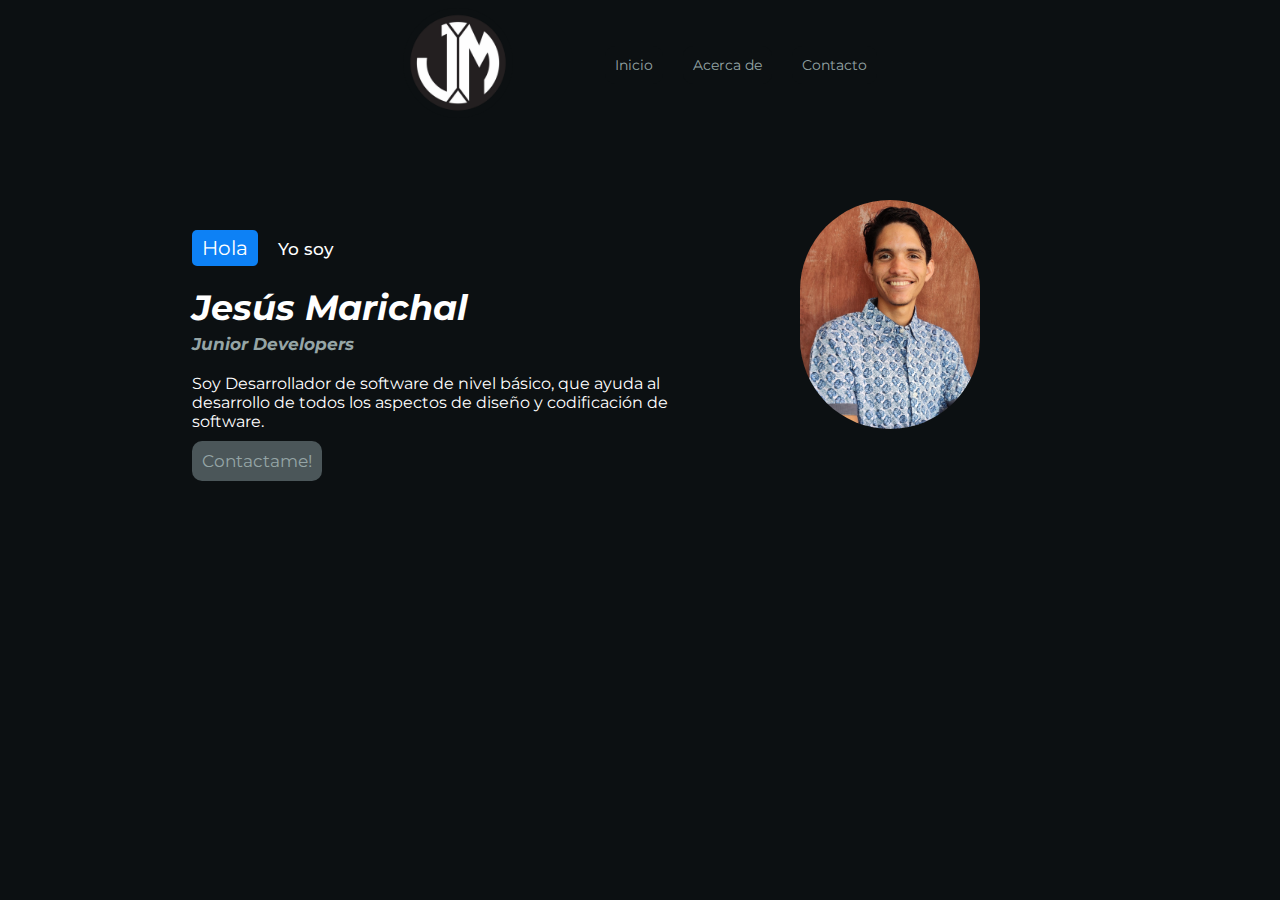
<file: index.html>
<!DOCTYPE html>
<html lang="en">
<head>
    <meta charset="UTF-8">
    <meta name="viewport" content="width=device-width, initial-scale=1.0">
    <link rel="icon" href="Recursos/Favicon.png" type="image/png">
    <link rel="stylesheet" type= "text/css" href="Estilos/estilos.css">
    <script src="script.js"></script>
    <link href="https://fonts.googleapis.com/css?family=Open+Sans" rel="stylesheet">
    <link href="https://fonts.googleapis.com/css?family=Montserrat" rel="stylesheet">
    <title>Portafolio - Jesus Marichal</title>
</head>
<body>
    <!-- Preloader HTML -->
    <div id="loader" class="nfLoader"></div>
    <!--Preloader HTML  -->

    
    <header class="header">
        <div class="logo">
            <img src="Recursos/Favicon.png" alt="Logo Jesus_Marichal">
        </div>

        <nav class="nav-menu">
            <ul class="nav-links">
                <li><a href="#">Inicio</a></li>
                <li><a href="#">Acerca de</a></li>
                <li><a href="#">Contacto</a></li>
            </ul>
        </nav>
    </header>   
    <!-- Seccion Principal-->
    <div class="img-info">
        <img src="Recursos/Imagen de WhatsApp 2023-10-07 a las 11.43.36_724ef255.jpg" alt="Foto Jesus_Marichal">
    </div>
    <section class="Home-info">
        <div class="home">
            <div class="titulo">
                <span class="uno">Hola</span>
                <span class="dos">Yo soy</span>
            </div>
            <h1><i>Jesús Marichal</i></h1>
            <h3><i>Junior Developers</i></h3>
            <p>Soy Desarrollador de software de nivel básico, 
            que ayuda al desarrollo de todos los aspectos de diseño y codificación de software.</p>
            <div class="contacto-btn">
                <a href="#" class="btn1">Contactame!</a>
            </div>
        </div>
    </section>
    <br>
    <!-- Seccion Sobre Mi -->
    <!--<section class="acerca-de">
        <div class="container">
            <h1><i>¿Quien Soy?</i></h1>
            <hr>
            <p>Soy estudiante de Licenciatura informática en el quinto semestre, 
                con conocimientos en Estructuras de Datos y experiencia en varios lenguajes de Programación. 
                Tengo una actitud positiva, con alta motivación por aprender y adquirir experiencia.
                 Soy proactivo y autodidacta. Me esfuerzo por entregar proyectos de calidad,
                buscando soluciones eficientes en equipo y aportando un valor agregado. 
            </p>
        </div>
    </section> -->
    <!--Seccion Conocimientos-->
    <!--<section class="conocimientos">
        <div class="container2">
            <h1><i>Conocimientos</i></h1>
            <hr>
            <br>
            <div class="container-progress">
                <label for="python-info">Python</label>
                <progress class="Progress-bar" style="--w:40%" id="python-info" max="100" value="45">50%</progress>
                <label for="html-info">Html</label>
                <progress class="Progress-bar" style="--w:40%" id="html-info" max="100" value="75">70%</progress>
                <label for="JavaScript-info">JavaScript</label>
                <progress class="Progress-bar" style="--w:40%" id="JavaScript-info" max="100" value="50">50%</progress>
                <label for="java-info">Java</label>
                <progress class="Progress-bar" style="--w:40%" id="Java-info" max="100" value="55">55%</progress>
                <label for="css-info">CSS</label>
                <progress class="Progress-bar" style="--w:40%" id="css-info" max="100" value="55">70%</progress>
            </div>
        </div>
    </section>
    <br>
    <br>
    <br>
    <br>
    <br>
    <br>
    <br>
    <br>
    <br>
    <br>
    <br>
    <br>
    <br>
    <br>
    <br>
    <br>
    <br>
    <br>
    <br>
    <br> -->
















    
</body>
</html>
</file>
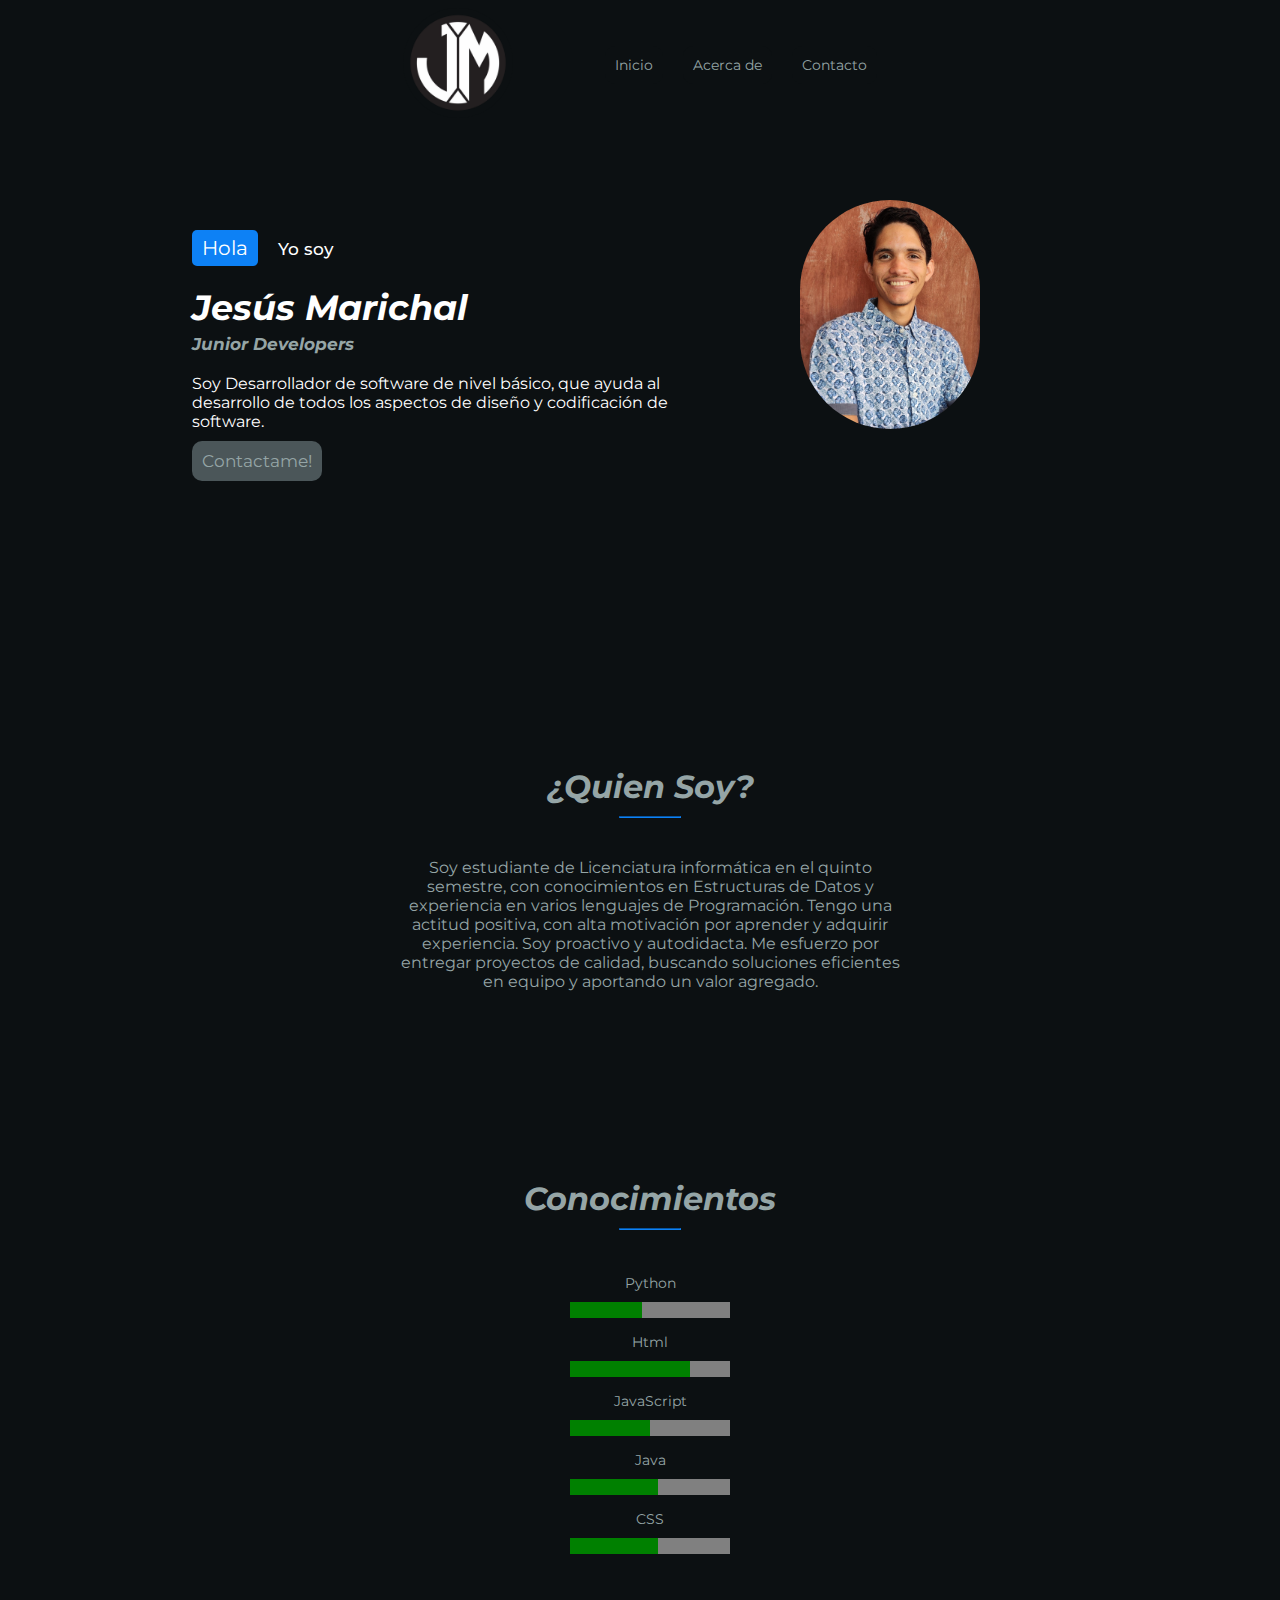
<file: Home.html>
<!DOCTYPE html>
<html lang="en">
<head>
    <meta charset="UTF-8">
    <meta name="viewport" content="width=device-width, initial-scale=1.0">
    <link rel="icon" href="Recursos/Favicon.png" type="image/png">
    <link rel="stylesheet" type= "text/css" href="Estilos/estilos.css">
    <script src="script.js"></script>
    <link href="https://fonts.googleapis.com/css?family=Open+Sans" rel="stylesheet">
    <link href="https://fonts.googleapis.com/css?family=Montserrat" rel="stylesheet">
    <title>Portafolio - Jesus Marichal</title>
</head>
<body>
    <!-- Preloader HTML -->
    <div id="loader" class="nfLoader"></div>
    <!--Preloader HTML  -->

    
    <header class="header">
        <div class="logo">
            <img src="Recursos/Favicon.png" alt="Logo Jesus_Marichal">
        </div>

        <nav class="nav-menu">
            <ul class="nav-links">
                <li><a href="#">Inicio</a></li>
                <li><a href="#">Acerca de</a></li>
                <li><a href="#">Contacto</a></li>
            </ul>
        </nav>
    </header>   
    <!-- Seccion Principal-->
    <div class="img-info">
        <img src="Recursos/Imagen de WhatsApp 2023-10-07 a las 11.43.36_724ef255.jpg" alt="Foto Jesus_Marichal">
    </div>
    <section class="Home-info">
        <div class="home">
            <div class="titulo">
                <span class="uno">Hola</span>
                <span class="dos">Yo soy</span>
            </div>
            <h1><i>Jesús Marichal</i></h1>
            <h3><i>Junior Developers</i></h3>
            <p>Soy Desarrollador de software de nivel básico, 
            que ayuda al desarrollo de todos los aspectos de diseño y codificación de software.</p>
            <div class="contacto-btn">
                <a href="#" class="btn1">Contactame!</a>
            </div>
        </div>
    </section>
    <br>
    <!-- Seccion Sobre Mi -->
    <section class="acerca-de">
        <div class="container">
            <h1><i>¿Quien Soy?</i></h1>
            <hr>
            <p>Soy estudiante de Licenciatura informática en el quinto semestre, 
                con conocimientos en Estructuras de Datos y experiencia en varios lenguajes de Programación. 
                Tengo una actitud positiva, con alta motivación por aprender y adquirir experiencia.
                 Soy proactivo y autodidacta. Me esfuerzo por entregar proyectos de calidad,
                buscando soluciones eficientes en equipo y aportando un valor agregado. 
            </p>
        </div>
    </section>
    <!--Seccion Conocimientos-->
    <section class="conocimientos">
        <div class="container2">
            <h1><i>Conocimientos</i></h1>
            <hr>
            <br>
            <div class="container-progress">
                <label for="python-info">Python</label>
                <progress class="Progress-bar" style="--w:40%" id="python-info" max="100" value="45">50%</progress>
                <label for="html-info">Html</label>
                <progress class="Progress-bar" style="--w:40%" id="html-info" max="100" value="75">70%</progress>
                <label for="JavaScript-info">JavaScript</label>
                <progress class="Progress-bar" style="--w:40%" id="JavaScript-info" max="100" value="50">50%</progress>
                <label for="java-info">Java</label>
                <progress class="Progress-bar" style="--w:40%" id="Java-info" max="100" value="55">55%</progress>
                <label for="css-info">CSS</label>
                <progress class="Progress-bar" style="--w:40%" id="css-info" max="100" value="55">70%</progress>
            </div>
        </div>
    </section>
    <br>
    <br>
    <br>
    <br>
    <br>
    <br>
    <br>
    <br>
    <br>
    <br>
    <br>
    <br>
    <br>
    <br>
    <br>
    <br>
    <br>
    <br>
    <br>
    <br>
















    
</body>
</html>
</file>
<file: Estilos/estilos.css>
/* preloader*/
.nfLoader {
    position: absolute;
    top: 50%;
    left: 50%;
    margin: 37px 0 0 -25px;
    width: 50px;
    height: 50px;
  }
  .nfLoader:after {
    content: "";
    background-image: url(https://assets.nflxext.com/en_us/pages/wiplayer/site-spinner.png);
    background-repeat: no-repeat;
    background-position-x: 50%;
    background-position-y: 50%;
    -moz-background-size: 100%;
    -o-background-size: 100%;
    background-size: 100%;
    position: absolute;
    margin: -6px;
    width: inherit;
    height: inherit;
    animation: nfLoader-spin 1.1s linear infinite,1!important;
    -webkit-animation: nfLoader-spin 1.1s linear infinite,1!important; 
  }
  @keyframes nfLoader-spin {
    100% {
      transform: rotate(360deg);
    }
  }
  @-webkit-keyframes nfLoader-spin {
    100% {
      -webkit-transform: rotate(360deg);
    }
  }
  /*Preloader*/

*{
    margin: 0;
    padding: 0;
    background-color: #0c1012; /*Color de las letras: #95a5a6, white o el mismo fondo #0c1012*/
    /*font-family: 'Open Sans', sans-serif;*/
    font-family: 'Montserrat', sans-serif;
    color: #95a5a6;

}

.header{
    display: flex;
    justify-content: center;
    align-items: center;
    /*position: fixed;*/
    width: 100%;
    top: 0;
    height: 130px;
}
.header .logo img{
    width: 110px;
    border-radius: 200px;
    height: 110px;
    transition:  all 0.5s ease 0s;
    margin-right: 60px;
}
.header .logo img:hover{
    transform: scale(1.1);
}

.header .nav-menu{
    margin-left: 1rem;
    /*border-bottom: 2px solid #666;*/
}

.header .nav-menu .nav-links li{
    list-style: none;
    margin: 0;
    padding: 0;
    display: inline-block;
    list-style: none;
}

.header .nav-links li a{
    text-decoration: none;
    font-size: 14px;
    transition:  all 0.5s ease 0s;
    display: inline-block;
    padding: 10px 10px;
    margin-left: 1rem;
    border-radius: 10px;
    
}

.header .nav-links li a:hover{
    background: #4b5659;
    transform: scale(1.1);
    color: white;
    border-radius: 25px;
    box-shadow: inset 0 0 0 1px #626869, 0 0 5px rgba(0, 0, 0, 0.5);
}

section{
    padding: 100px 15% 100px;
}

.home-info{
    position: relative;
    height: 100vh;
    width: 100px;
    display: flex;
    align-items: center;
    justify-content: flex-start;
    background: white;
}
.titulo{
    margin-bottom: 20px;
}
.home{
    background: white;
    width: auto;
    height: 20px;
}
.uno{
    display: inline-block;
    margin-right: 1rem;
    height: 20px;
    padding: 8px 10px;
    line-height: 20px;
    font-size: 20px;
    border-radius: 5px;
    background: #0d81f5;
    color: white;
}

.dos{
    display: inline-block;
    font-size: 17px;
    font-weight: 500;
    color: white;
}

.home h1{
    font-size: 35px;
    font-weight: 700;
    color: white;
    list-style: 1.1;
    margin: 0 0 6px;
}

.home h1 i{
    color: white;
}

.home h3{
    font-size: 17px;
    line-height: 1.1;
    margin: 0 0 20px;
}

.home p{
    color: white;
    margin-bottom: 20px;
    width: 500px;
}
.home .contacto-btn a{
    text-decoration: none;
    font-size: 17px;
    border-radius: 10px;
    transition:  all 0.6s ease 0s;
    padding: 10px;
    background: #4b5659;
}
.home .contacto-btn a:hover{
    background: #0d81f5;
    transform: scale(1.1);
    box-shadow: inset 0 0 0 1px #fffefe, 0 0 5px rgba(0, 0, 0, 0.5);
    border-radius: 25px;
    color: white;
}

.img-info img{
    width: 180px;
    height: auto;
    float: right;
    margin-top: 70px;
    margin-right: 300px;
    border-radius: 100px;
    transition: all 0.5s ease 0s;
}

.img-info img:hover{
    box-shadow: inset 0 0 0 1px #000000, 0 0 5px rgba(0, 0, 0, 0.5);
    transform: scale(1.1);
}

.acerca-de h1{
    padding: 10px;
    color: white;
    transition: all 0.8s ease 0s;
}
.acerca-de h1:hover{
    transform: scale(1.2);

}

.acerca-de hr{
    width: 60px;
    margin-bottom: 40px;
    border-color: #0d81f5;
    transition: all 0.8s ease 0s;
}
.acerca-de .container{
    display: flex;
    flex-direction: column;
    justify-content: center;
    align-items: center;
    width: 100%;
    height: 150px;
    text-align: center;
    padding: 10px;
    margin-top: 320px;
}
.acerca-de .container p{
    width: 500px;

}

.container2{
    display: flex;
    flex-direction: column;
    align-items: center;
    justify-content: center;
    padding: 10px;
    color: white;
    width: 100%;
}

.container2 h1{
    padding: 10px;
    color: white;
    transition: all 0.8s ease 0s;
}

.container2 h1:hover{
    transform: scale(1.2);
}

.container2 hr{
    width: 60px;
    margin-bottom: 10px;
    border-color: #0d81f5;
    transition: all 0.8s ease 0s;
}

.container-progress{
    display: flex;
    flex-direction: column;
    align-items: center;
    overflow: hidden;
    width: 100%;
}

.container-progress label{
    font-size: 14px;
    padding-top: 15px;
    padding-bottom: 10px;
}
</file>
